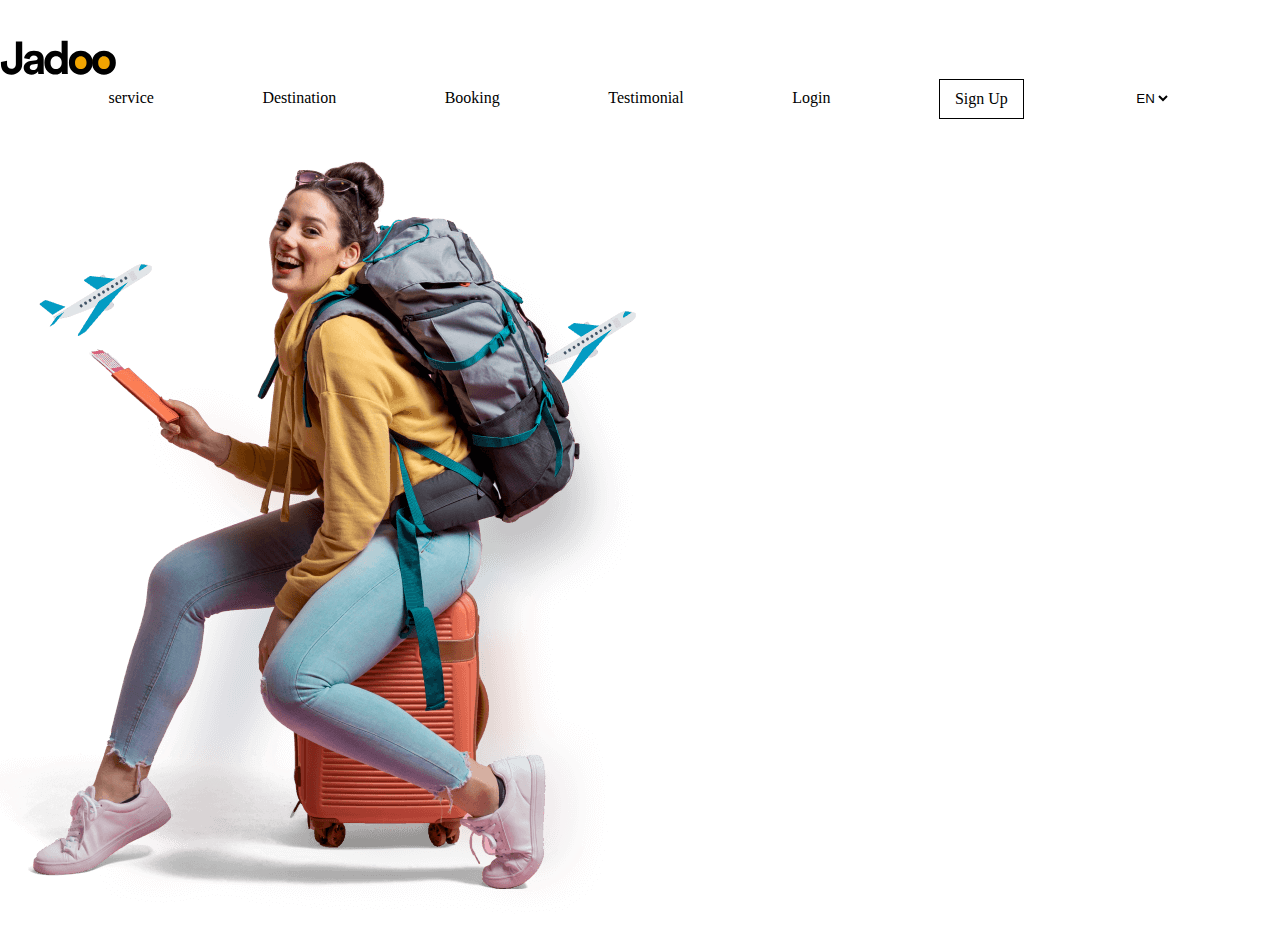
<file: jadoo/index.html>
<!DOCTYPE html>
<html lang="en">

<head>
    <meta charset="UTF-8">
    <meta http-equiv="X-UA-Compatible" content="IE=edge">
    <meta name="viewport" content="width=device-width, initial-scale=1.0">
    <title>Document</title>
    <link href="https://cdn.jsdelivr.net/npm/bootstrap@5.0.2/dist/css/bootstrap.min.css" rel="stylesheet"
        integrity="sha384-EVSTQN3/azprG1Anm3QDgpJLIm9Nao0Yz1ztcQTwFspd3yD65VohhpuuCOmLASjC" crossorigin="anonymous">
        <link rel="stylesheet" href="css/style.css">

</head>

<body>
    <div class="container-fluid">
        <!-------------------header--------------------->
        <div class="container well" id="header-wrap">
            <div class="row" id="header">
                <div class="col-lg-3" >
                    <img src="img/logo.svg">
                </div>
                <div class="col-lg-9    " id="nav-bar">
                    <ul id="menu-list">
                        <li>service</li>
                        <li>Destination</li>
                        <li>Booking</li>
                        <li>Testimonial</li>
                        <li>Login</li>
                        <li>Sign Up</li>
                        <li>
                            <select>
                                <option value="">EN</option>
                                <option value="">BN</option>
                            </select>
                        </li>
                    </ul>
                </div>
            </div>
        </div>
        <!---------------------Banner----------------------->
        <div class="container well  ">
            <div class="row">
                <div class="col-lg-5">

                </div>
                <div class="col-lg-7">
                    <div class="img-fluid">
                        <img src="img/hero-img.png">
                    </div>
                </div>

            </div>

        </div>
        
    </div>

    

</body>

</html>
</file>
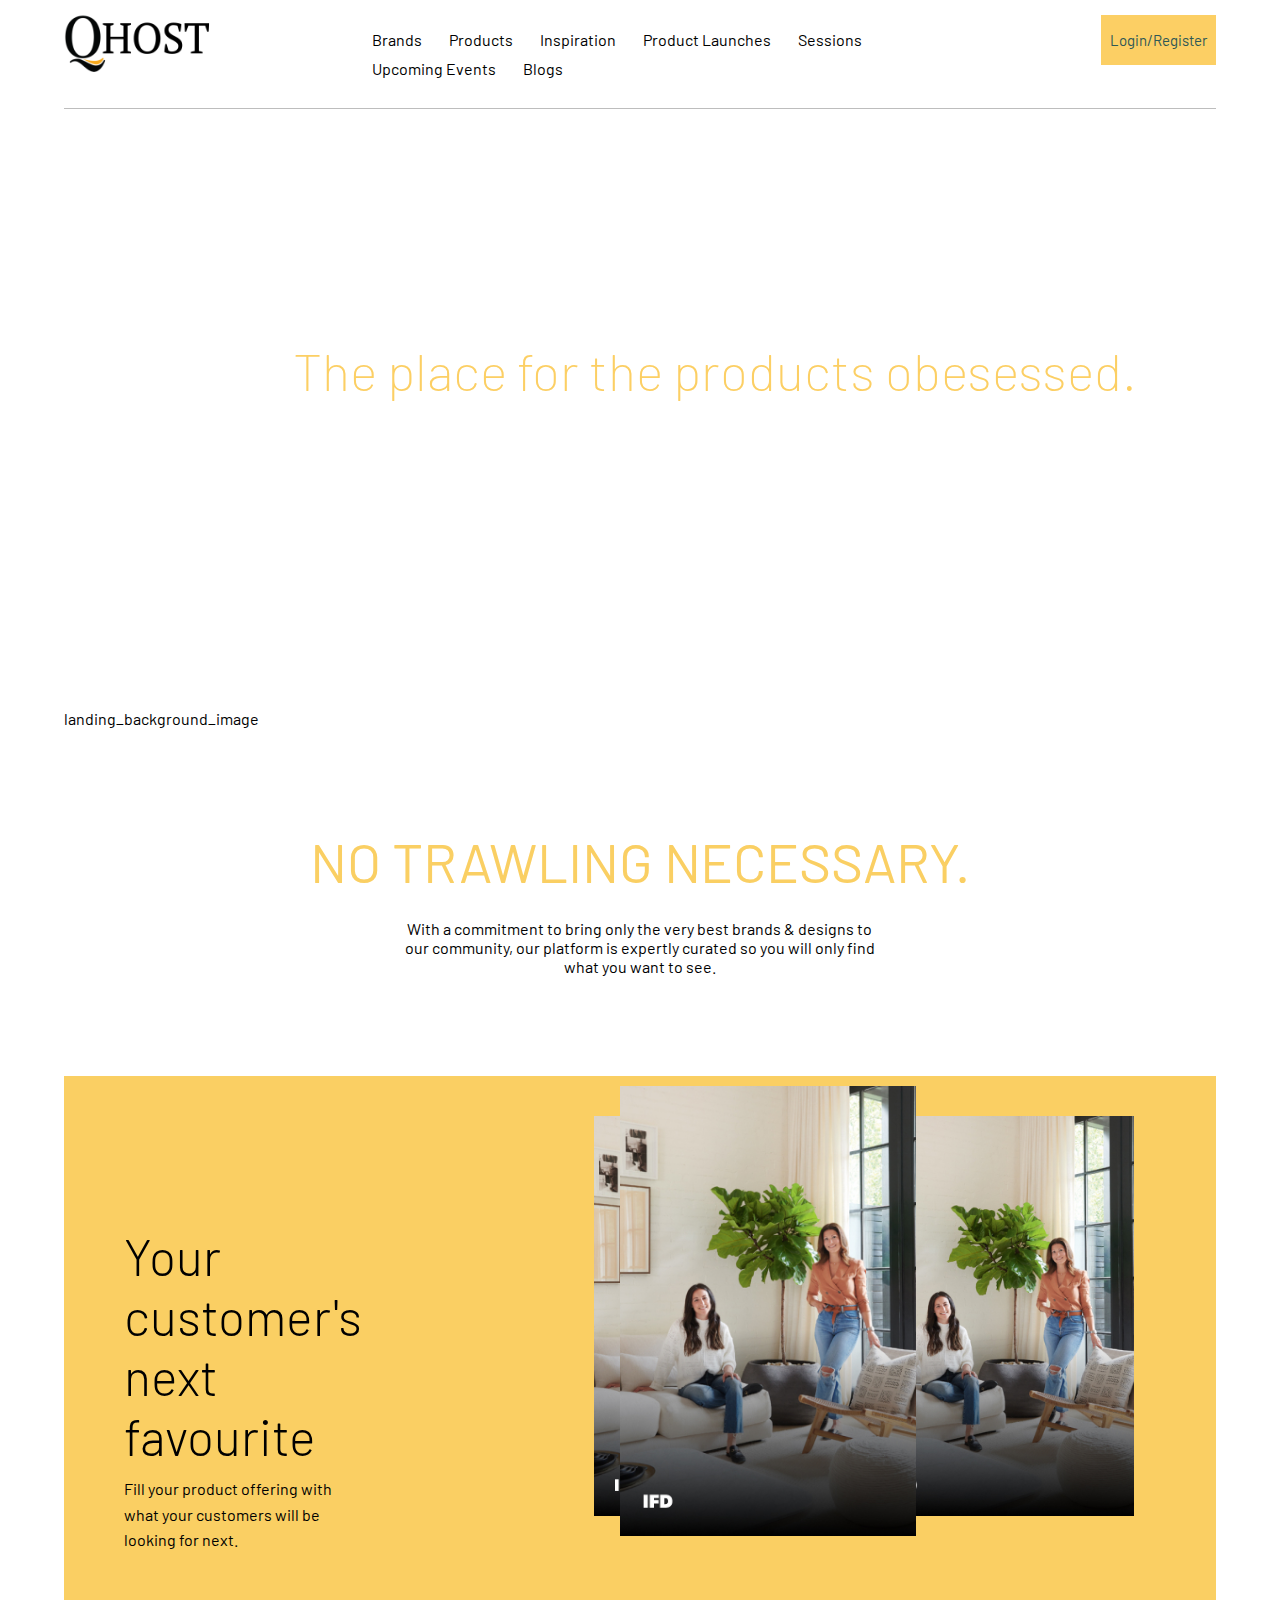
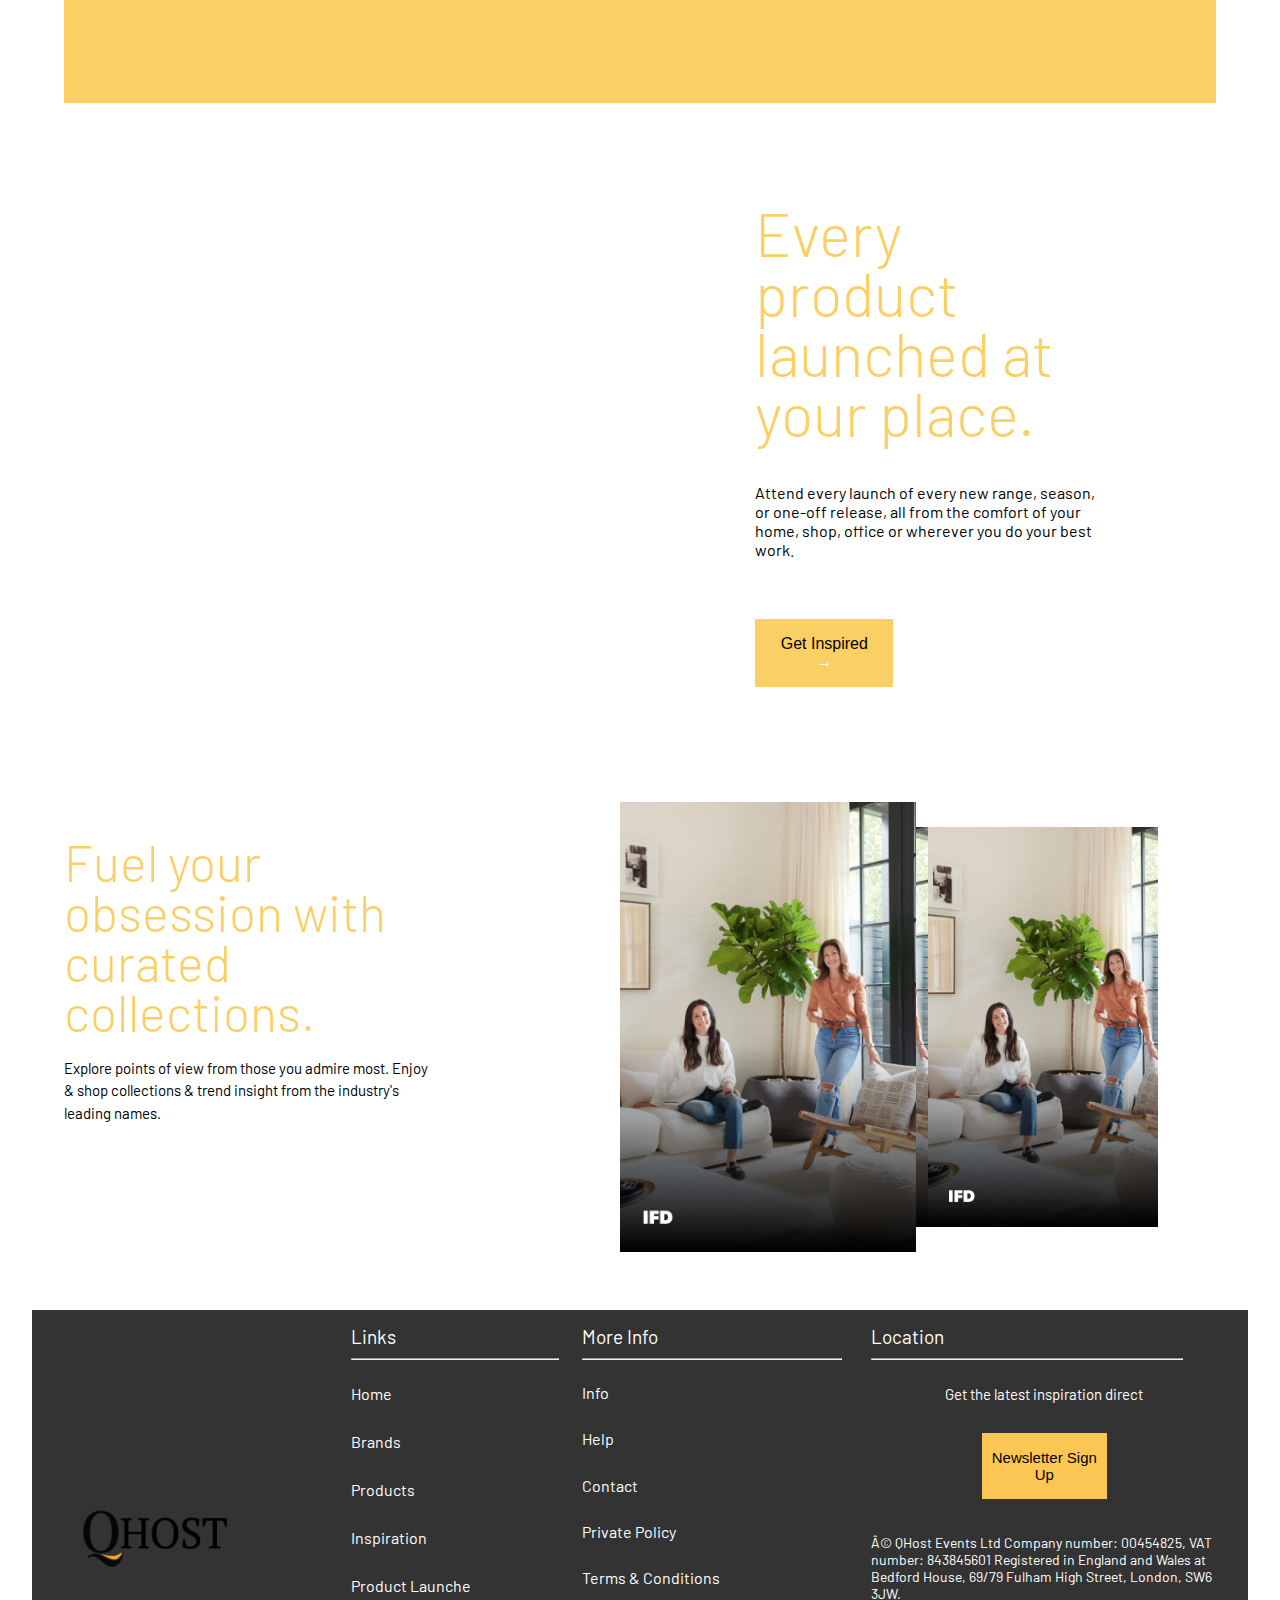
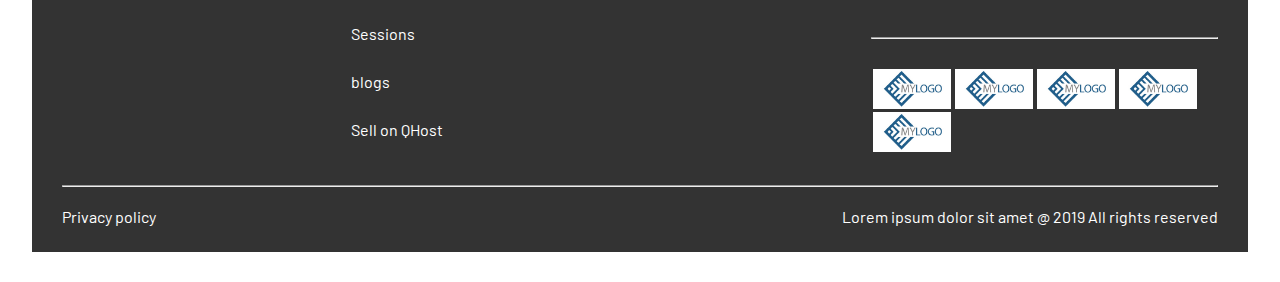
<file: spritle/index.html>
<!DOCTYPE html>
<html lang="en">

<head>
    <meta charset="UTF-8">
    <meta http-equiv="X-UA-Compatible" content="IE=edge">
    <meta name="viewport" content="width=device-width, initial-scale=1.0">
    <title>Qhost</title>
    <link rel="stylesheet" href="css/style.css">

    <link rel="preconnect" href="https://fonts.googleapis.com">
    <link rel="preconnect" href="https://fonts.gstatic.com" crossorigin>
    <link href="https://fonts.googleapis.com/css2?family=Barlow:wght@600&display=swap" rel="stylesheet">
    <link rel="preconnect" href="https://fonts.googleapis.com">
    <link rel="preconnect" href="https://fonts.gstatic.com" crossorigin>
    <link href="https://fonts.googleapis.com/css2?family=Barlow:wght@300;600&display=swap" rel="stylesheet">

</head>

<body>
    <div class="total-container">
        <!-----------------------------header----------------------------->
        <div class="header-container">
            <div class="header-parent">
                <div class="header-logo">
                    <div class="header-logo-parent">
                        <img src="img/qhostlogo.png" width="170px" height="90px">
                    </div>
                </div>
                <div class="header-nav-parent">
                    <div class="header-nav-list">
                        <ul class="header-ul">
                            <li class="header-brands head-nav"><a href="brands.html">Brands</a></li>
                            <li class="header-products head-nav"><a href="https://trade-portal.co.uk/login">Products</a>
                            </li>
                            <li class="header-inspiration head-nav"><a
                                    href="https://trade-portal.co.uk/inspirations">Inspiration</a></li>
                            <li class="header-launches head-nav"><a href="https://trade-portal.co.uk/login">Product
                                    Launches</a></li>
                            <li class="header-sessions head-nav"><a
                                    href="https://trade-portal.co.uk/listing/sessions">Sessions</a></li>
                            <li class="header-events head-nav"><a href="https://trade-portal.co.uk/events">Upcoming
                                    Events</a></li>
                            <li class="header-blogs head-nav"><a href="https://trade-portal.co.uk/blogs">Blogs</a></li>
                        </ul>
                    </div>
                </div>
                <div class="header-login-btn">
                    <div class="header-login-button">
                        <a class="login-btn">Login/Register</a>

                    </div>
                </div>
            </div>
            <div class="header-line"></div>
        </div>

        <!------------------------------Banner--------------------------->
        <div class="banner-container">
            <div class="banner-img">
                <div class="banner-text">
                    <div class="banner-text-parent">
                        <h1 class="banner-products">The place for the products obesessed.</h1>
                        <p class="banner-Qhost">QHost is the digital platform for professional buyers seeking curated
                            inspiration, information and wholesale producs from leading brands, designers and experts.
                        </p>
                        <p class="banner-UK">Presented by the same team as the UK's leading retail events, QHost keeps
                            the thrill of trade show discovery, learning and connection alive 365.</p>
                    </div>
                </div>
            </div>
        </div>
        <div>
            <a href="https://www.retail-reveal.com/listing/brands">landing_background_image</a>
        </div>

        <!-----------------------------necessary--------------->
        <div class="container-three">
            <div class="container-three-parent">
                <h1 class="cont-three-child-one">NO TRAWLING NECESSARY.</h1>
                <p class="cont-three-child-two">With a commitment to bring only the very best brands & designs to our
                    community,
                    our platform is expertly curated so you will only find what you want to see.</p>
            </div>
        </div>
        <!--------------------------container-four-->
        <div class="container-four">
            <div class="container-four-parent">
                <div class="container-four-child">
                    <h1>Your customer's next favourite</h1>
                    <p>Fill your product offering with what your customers will be looking for next.</p>
                </div>
            </div>
            <div class="container-four-parent-two">
                <div class="container-four-child-images">
                    <div class="container-four-child-images-one">
                        <img src="img/Mask_Group_(3).jpg">
                    </div>
                    <div class="container-four-child-images-three">
                        <img src="img/Mask_Group_(3).jpg">
                    </div>
                </div>
                <div class="container-four-child-images-index">
                    <img src="img/Mask_Group_(3).jpg">
                </div>
            </div>
        </div>
        <!--------------------------container-five-->
        <div class="container-five">
            <div class="container-five-parent-one">

            </div>
            <div class="container-five-parent">
                <h1>Every product launched at your place. </h1>
                <p>Attend every launch of every new range, season, or one-off release, all from the comfort of your
                    home, shop, office or wherever you do your best work.</p>
                <button><a href="https://trade-portal.co.uk/inspirations">Get Inspired <span>&#8594;</span>
                    </a></button>
            </div>
        </div>
        <!---------------------------container-six--->
        <div class="container-six">
            <div class="container-six-parent">
                <div class="container-six-child-one">
                    <h1>Fuel your obsession with curated collections.</h1>
                    <p>Explore points of view from those you admire most. Enjoy & shop collections & trend insight from
                        the industry's leading names.</p>
                </div>
            </div>
            <div class="container-six-parent-one">
                <div class="container-six-child-images">
                    <div class="container-six-child-images-one">
                        <img src="img/Mask_Group_(3).jpg">
                    </div>
                    <div class="container-six-child-images-three">
                        <img src="img/Mask_Group_(3).jpg">
                    </div>
                </div>
                <div class="container-six-child-images-z-index">
                    <img src="img/Mask_Group_(3).jpg">
                </div>
            </div>

        </div>
        <!--container-seven--->
        <div>

        </div>

    </div>
    <!--footer--->
    <div class="footer">
        <div class="footer-section-one">
            <div class="footer-container">
                <div class="footer-parent-one">
                    <img src="img/qhostlogo.png" width="170px" height="90px">
                </div>
                <div class="footer-parent-two">
                    <p>Links</p>
                    <div class="footer-link-line">
                        <hr>
                    </div>
                    <ul>
                        <li><a href="">Home</a></li>
                        <li><a href="">Brands</a></li>
                        <li><a href="">Products</a></li>
                        <li><a href="">Inspiration</a></li>
                        <li><a href="">Product Launche</a></li>
                        <li><a href="">Sessions</a></li>
                        <li><a href="">blogs</a></li>
                        <li><a href="">Sell on QHost</a></li>
                    </ul>
                </div>
                <div class="footer-parent-three">
                    <p>More Info</p>
                    <div class="footer-more-line">
                        <hr>
                    </div>
                    <ul>

                        <li><a href="">Info</a></li>
                        <li><a href="">Help</a></li>
                        <li><a href="">Contact</a></li>
                        <li><a href="">Private Policy</a></li>
                        <li><a href="">Terms & Conditions</a></li>
                    </ul>
                </div>

                <div class="footer-parent-four">

                    <p class="footer-location">Location</p>
                    <div class="footer-loca-line">
                        <hr>
                    </div>
                    <p class="footer-latest-line">Get the latest inspiration direct</p>
                    <div class="footer-newsletter">
                        <button class="footer-newsletter-signup-btn"><a
                                href="https://info.clarion-retail.com/l/338191/2021-05-20/h8c34"></a>Newsletter Sign
                            Up</button>
                    </div>
                    <div class="footer-london">
                        <p>Â© QHost Events Ltd Company number: 00454825, VAT number: 843845601 Registered in England and
                            Wales at Bedford House, 69/79 Fulham High Street, London, SW6 3JW. </p>

                    </div>
                    <div class="footer-cont-four-hr-line">
                        <hr>
                    </div>

                    <div class="footer-loca-logo">
                        <div class="footer-loca-logo-one mylog-img">
                            <img src="img/dummy-logo3.jpg" width="78px" height="40px">
                        </div>
                        <div class="footer-loca-logo-two mylog-img">
                            <img src="img/dummy-logo3.jpg" width="78px" height="40px">
                        </div>
                        <div class="footer-loca-logo-three mylog-img">
                            <img src="img/dummy-logo3.jpg" width="78px" height="40px">
                        </div>
                        <div class="footer-loca-logo-four mylog-img">
                            <img src="img/dummy-logo3.jpg" width="78px" height="40px">
                        </div>
                        <div class="footer-loca-logo-five mylog-img">
                            <img src="img/dummy-logo3.jpg" width="78px" height="40px">
                        </div>
                    </div>
                </div>
            </div>
        </div>

        <div class="footer-section-two">
            <div class="footer-section-two-container">
                <div class="footer-section-two-line">
                    <hr>
                </div>
                <div class="footer-section-two-lastline">
                    <div class="footer-section-two-policy">
                        <p>Privacy policy</p>
                    </div>
                    <div class="footer-section-two-lorem">
                        <p>Lorem ipsum dolor sit amet @ 2019 All rights reserved</p>
                    </div>
                </div>
            </div>


        </div>
    </div>
</body>

</html>
</file>
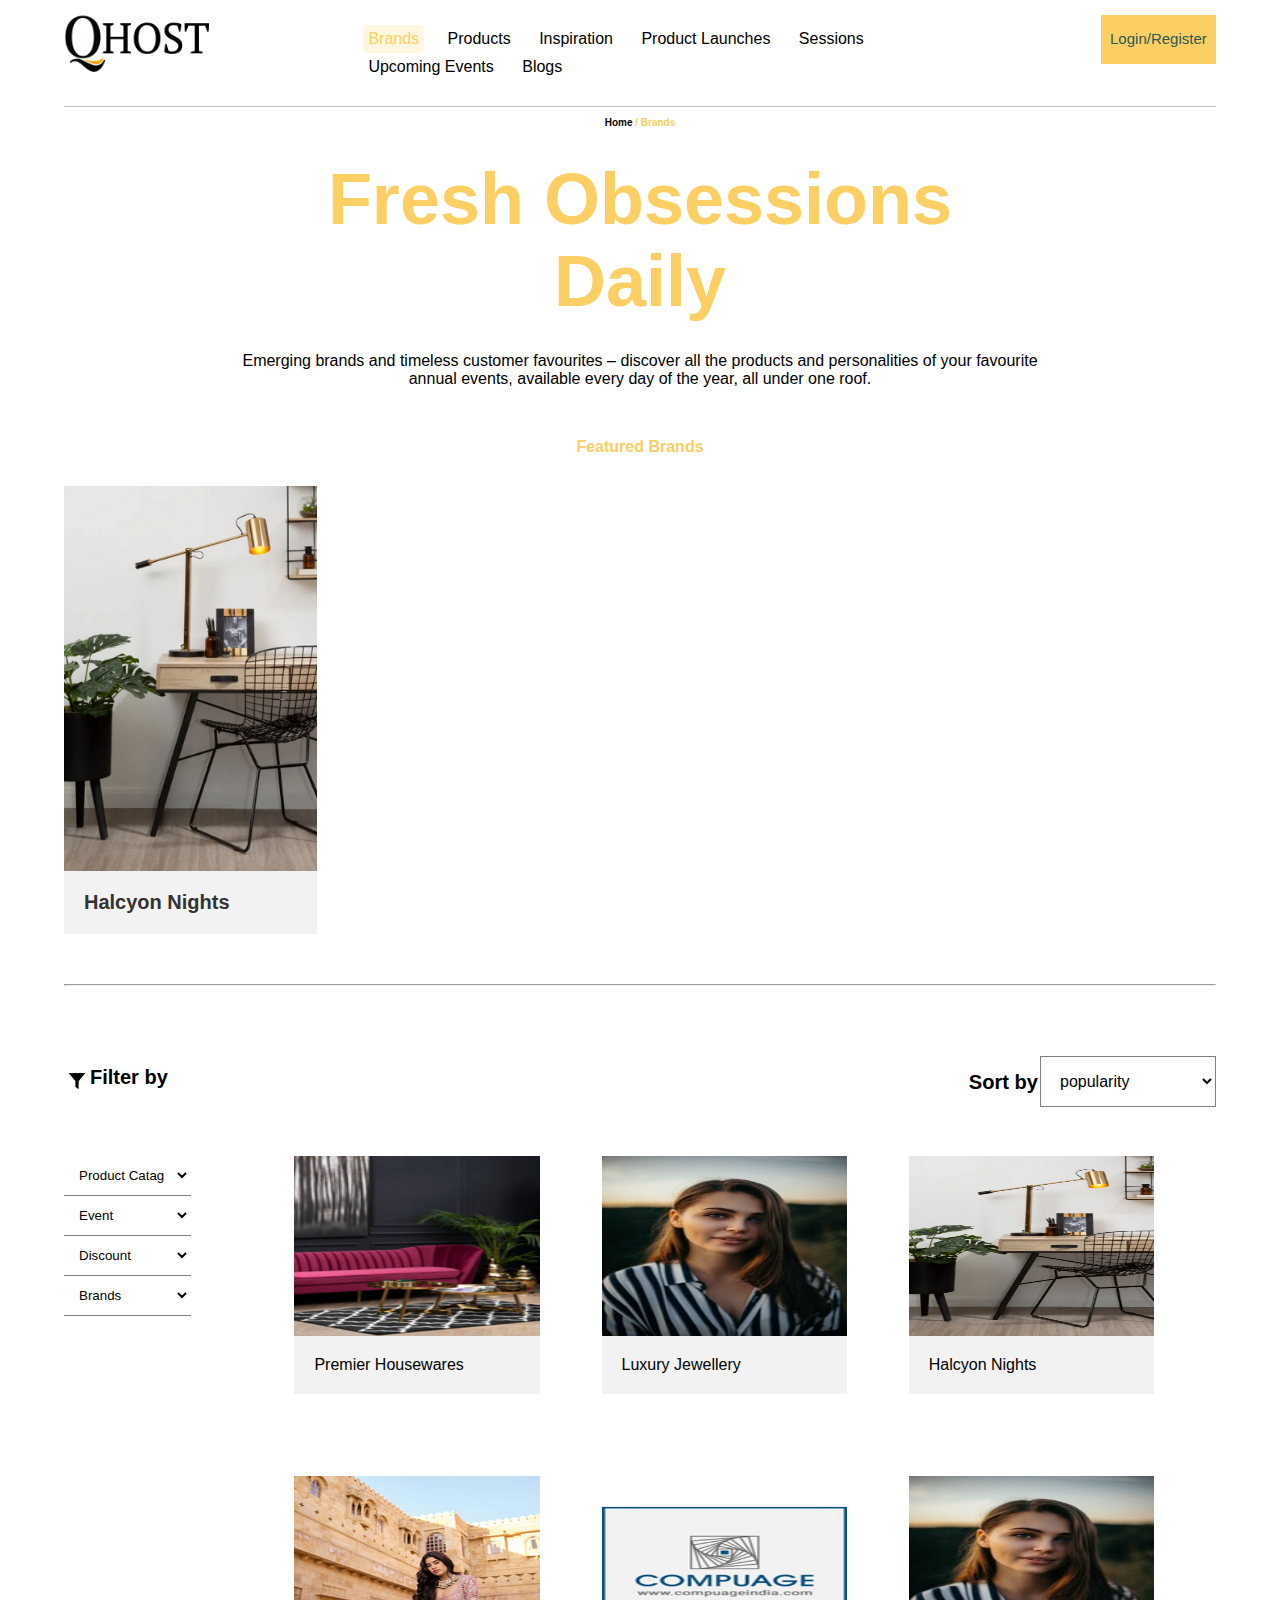
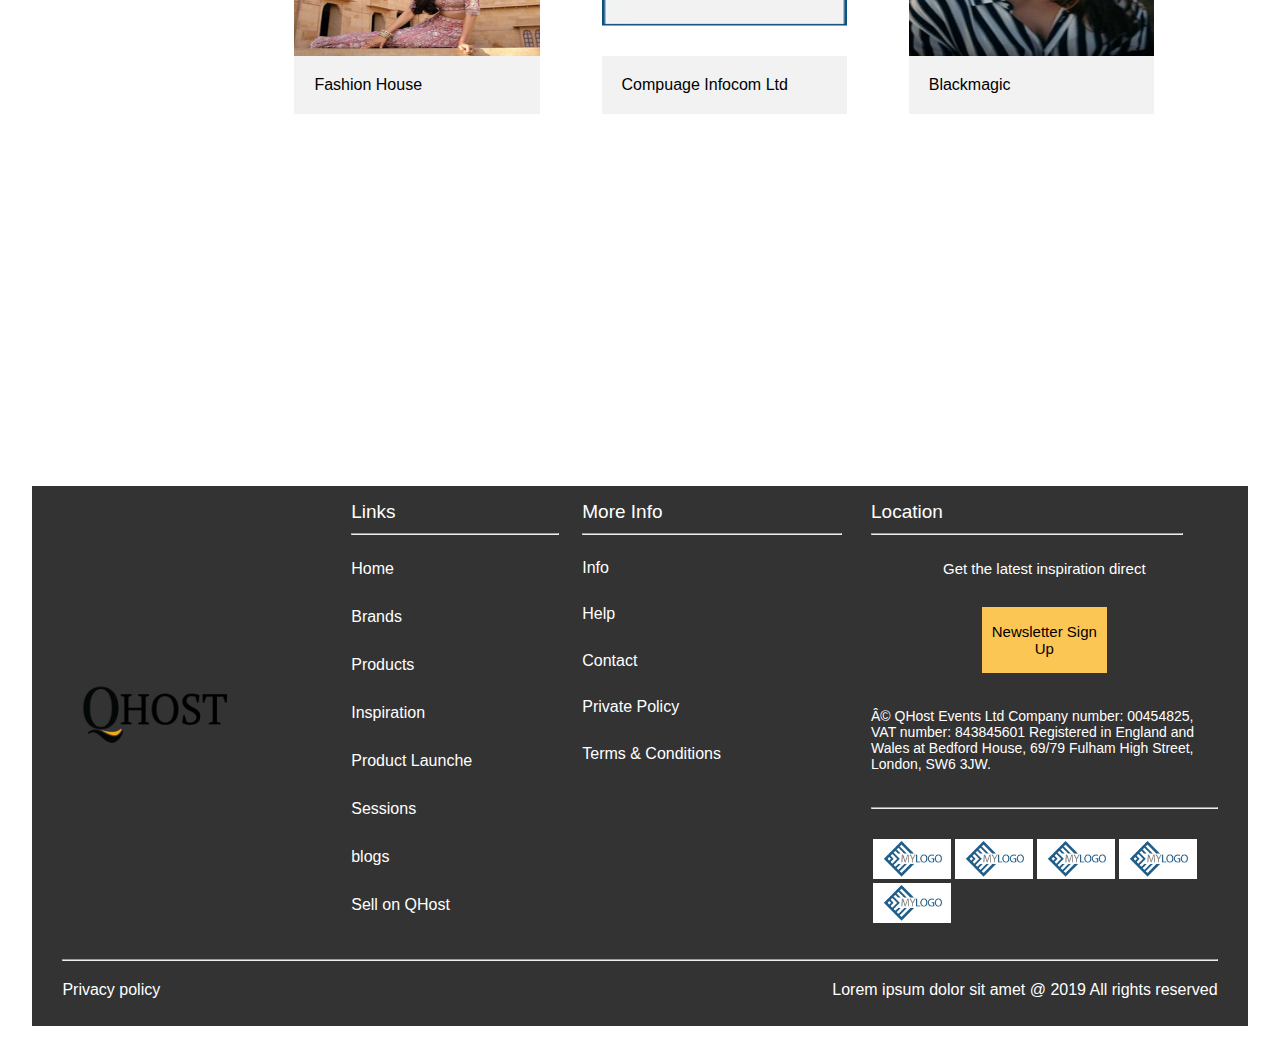
<file: spritle/brands.html>
<!DOCTYPE html>
<html lang="en">

<head>
    <meta charset="UTF-8">
    <meta http-equiv="X-UA-Compatible" content="IE=edge">
    <meta name="viewport" content="width=device-width, initial-scale=1.0">
    <title>QHost</title>
    <link rel="stylesheet" href="css/brandsstyle.css">
</head>

<body>
    <div class="total-container">

        <div class="header-container">
            <div class="header-parent">
                <div class="header-logo">
                    <div class="header-logo-parent">
                        <img src="img/qhostlogo.png" width="170px" height="90px">
                    </div>
                </div>
                <div class="header-nav-parent">
                    <div class="header-nav-list">
                        <ul class="header-ul">
                            <li class="header-brands"><a href="">Brands</a></li>
                            <li class="header-products head-nav"><a href="https://trade-portal.co.uk/login">Products</a>
                            </li>
                            <li class="header-inspiration head-nav"><a
                                    href="https://trade-portal.co.uk/inspirations">Inspiration</a></li>
                            <li class="header-launches head-nav"><a href="https://trade-portal.co.uk/login">Product
                                    Launches</a></li>
                            <li class="header-sessions head-nav"><a
                                    href="https://trade-portal.co.uk/listing/sessions">Sessions</a></li>
                            <li class="header-events head-nav"><a href="https://trade-portal.co.uk/events">Upcoming
                                    Events</a></li>
                            <li class="header-blogs head-nav"><a href="https://trade-portal.co.uk/blogs">Blogs</a></li>
                        </ul>
                    </div>
                </div>
                <div class="header-login-btn">
                    <div class="header-login-button">
                        <a class="login-btn">Login/Register</a>

                    </div>
                </div>
            </div>
            <div class="header-line"></div>
        </div>
        <!------------------------------Fresh obsessions----------------->

        <div class="container-one">
            <div class="container-one-parent">
                <p class="container-one-child-one">Home <span> / Brands</span></p>
                <h1 class="container-one-child-two">Fresh Obsessions Daily</h1>
                <p class="container-one-child-three">Emerging brands and timeless customer favourites – discover all the
                    products and personalities of your favourite annual events,
                    available every day of the year, all under one roof. </p>
            </div>
        </div>
        <!------------------------------Features----------------->
        <div class="container-two">
            <div class="container-two-parent-one">
                <p>Featured Brands</p>
            </div>
            <div class="container-two-parent-two">
                <div class="container-two-parent-two-child-one">
                    <img src="img/brandsone.png">
                    <p>Halcyon Nights</p>
                </div>
            </div>
            <div class="container-two-parent-three">
                <hr>
            </div>
        </div>
        <!------------------------------Filters----------------->
        <div class="container-three">
            <div class="container-three-parent-one">
                <div class="filters">
                    <div class="filters-img">
                        <img src="img/funnel.png" width="16px">
                    </div>
                    <div class="filters-filters">
                        <p>Filter by</p>
                    </div>
                </div>
                <div class="sort-by">
                    <div class="sort-by-arrange">
                        <div class="sortby-sortby">
                            <h6>Sort by</h6>
                        </div>
                        <div class="sort-by-dropdown">
                            <select>
                                <option value="">popularity</option>
                                <option value="">Latest</option>
                                <option value="">Alphabetical(A-Z)</option>
                                <option value="">Alphabetical(Z-A)</option>
                            </select>
                        </div>
                    </div>
                </div>
            </div>
            <div class="container-three-parent-two">
                <div class="filters-catagories">
                    <div class="filters-catagories-one">
                        <select>
                            <option value="">Product Catagories</option>
                            <option value="">Electronic(2)</option>
                            <option value="">Fashion(2)</option>
                            <option value="">Interior(2)</option>
                        </select>
                    </div>
                    <div class="filters-catagories-two">
                        <select>
                            <option value="">Event</option>
                            <option value="">NeoCon</option>
                            <option value="">Light Fair</option>
                        </select>
                    </div>
                    <div class="filters-catagories-three">
                        <select>
                            <option value="">Discount</option>
                            <option value="">5%</option>
                            <option value="">10%</option>
                            <option value="">20%</option>
                            <option value="">Coupon(s)</option>
                        </select>
                    </div>
                    <div class="filters-catagories-four">
                        <select>
                            <option value="">Brands</option>
                            <option value="">Premier Housewares</option>
                            <option value="">Luxury Jewellery</option>
                            <option value="">Blackmagic</option>
                            <option value="">Halcyon Nights</option>
                        </select>
                    </div>
                </div>
                <div class="filters-images">
                    <div class="filters-images-parent-one">
                        <div class="filters-images-parent-one-child-one">
                            <div class="filters-housewares filters-sortby-images">
                                <img src="img/1.jpg">
                                <p> Premier Housewares </p>
                            </div>
                        </div>
                        <div class="filters-images-parent-one-child-two">
                            <div class="filters-jewellery filters-sortby-images">
                                <img src="img/resize-1653982412450976564photo154400531394ddf0286df2.jpg">
                                <p> Luxury Jewellery </p>
                            </div>
                        </div>
                        <div class="filters-images-parent-one-child-three">
                            <div class="filters-sortby-images">
                                <img src="img/brandsone.png">
                                <p>Halcyon Nights </p>
                            </div>
                        </div>
                    </div>
                    <div class="filters-images-parent-two">
                        <div class="filters-images-parent-two-child-one">
                            <div class="filters-sortby-images filters-fashion">
                                <img src="img/3.jpg">
                                <p>Fashion House </p>
                            </div>
                        </div>
                        <div class="filters-images-parent-two-child-two">
                            <div class="filters-sortby-images filters-compuage">
                                <img src="img/Tile.jpg">
                                <p>Compuage Infocom Ltd </p>
                            </div>
                        </div>
                        <div class="filters-images-parent-two-child-three">
                            <div class="filters-sortby-images filters-blackmagic">
                                <img src="img/resize-1653982412450976564photo154400531394ddf0286df2.jpg">
                                <p> Blackmagic </p>
                            </div>
                        </div>
                    </div>
                </div>
            </div>
        </div>
    </div>
    <!-------------------footer-------------------------->
    <div class="footer">
        <div class="footer-section-one">
            <div class="footer-container">
                <div class="footer-parent-one">
                    <img src="img/qhostlogo.png" width="170px" height="90px">
                </div>
                <div class="footer-parent-two">
                    <p>Links</p>
                    <div class="footer-link-line">
                        <hr>
                    </div>
                    <ul>
                        <li><a href="">Home</a></li>
                        <li><a href="">Brands</a></li>
                        <li><a href="">Products</a></li>
                        <li><a href="">Inspiration</a></li>
                        <li><a href="">Product Launche</a></li>
                        <li><a href="">Sessions</a></li>
                        <li><a href="">blogs</a></li>
                        <li><a href="">Sell on QHost</a></li>
                    </ul>
                </div>
                <div class="footer-parent-three">
                    <p>More Info</p>
                    <div class="footer-more-line">
                        <hr>
                    </div>
                    <ul>

                        <li><a href="">Info</a></li>
                        <li><a href="">Help</a></li>
                        <li><a href="">Contact</a></li>
                        <li><a href="">Private Policy</a></li>
                        <li><a href="">Terms & Conditions</a></li>
                    </ul>
                </div>

                <div class="footer-parent-four">

                    <p class="footer-location">Location</p>
                    <div class="footer-loca-line">
                        <hr>
                    </div>
                    <p class="footer-latest-line">Get the latest inspiration direct</p>
                    <div class="footer-newsletter">
                        <button class="footer-newsletter-signup-btn"><a
                                href="https://info.clarion-retail.com/l/338191/2021-05-20/h8c34"></a>Newsletter Sign
                            Up</button>
                    </div>
                    <div class="footer-london">
                        <p>Â© QHost Events Ltd Company number: 00454825, VAT number: 843845601 Registered in England and
                            Wales at Bedford House, 69/79 Fulham High Street, London, SW6 3JW. </p>

                    </div>
                    <div class="footer-cont-four-hr-line">
                        <hr>
                    </div>

                    <div class="footer-loca-logo">
                        <div class="footer-loca-logo-one mylog-img">
                            <img src="img/dummy-logo3.jpg" width="78px" height="40px">
                        </div>
                        <div class="footer-loca-logo-two mylog-img">
                            <img src="img/dummy-logo3.jpg" width="78px" height="40px">
                        </div>
                        <div class="footer-loca-logo-three mylog-img">
                            <img src="img/dummy-logo3.jpg" width="78px" height="40px">
                        </div>
                        <div class="footer-loca-logo-four mylog-img">
                            <img src="img/dummy-logo3.jpg" width="78px" height="40px">
                        </div>
                        <div class="footer-loca-logo-five mylog-img">
                            <img src="img/dummy-logo3.jpg" width="78px" height="40px">
                        </div>
                    </div>
                </div>
            </div>
        </div>

        <div class="footer-section-two">
            <div class="footer-section-two-container">
                <div class="footer-section-two-line">
                    <hr>
                </div>
                <div class="footer-section-two-lastline">
                    <div class="footer-section-two-policy">
                        <p>Privacy policy</p>
                    </div>
                    <div class="footer-section-two-lorem">
                        <p>Lorem ipsum dolor sit amet @ 2019 All rights reserved</p>
                    </div>
                </div>
            </div>
           
            
        </div>
    </div>
</body>

</html>
</file>
<file: jadoo/css/style.css>
*{
    margin: 0;
    padding: 0;
    box-sizing: border-box;
}
body{

}
a{
    text-decoration: none;
}
li{
    list-style: none;
}
#header-wrap{
    padding: 40px 0;
    z-index: 10;
    overflow: hidden;
}
#header-logo{
    float: left;
}
#nav-bar {
    overflow: hidden;
}
#menu-list{
    display: flex;
    justify-content: space-evenly;
}
#menu-list li:nth-child(1){
    margin-top: 10px;
}
#menu-list li:nth-child(2){
    margin-top: 10px;
}
#menu-list li:nth-child(3){
    margin-top: 10px;
}
#menu-list li:nth-child(4){
    margin-top: 10px;
}
#menu-list li:nth-child(5){
    margin-top: 10px;
}
#menu-list > li:nth-child(6){
    padding: 10px 15px;
    border: 1px solid black;
}
#menu-list li:nth-child(7){
    margin-top: 10px;
}
#menu-list > li:nth-child(7) select{
        background: white;
        border: none;
}
</file>
<file: spritle/css/style.css>
* {
    margin: 0;
    padding: 0;
    box-sizing: border-box;
}

body {
    font-family: 'Barlow', sans-serif;
    font-family: 'Barlow', sans-serif;

}

a {
    text-decoration: none;
    color: inherit;
}

.total-container {
    width: 90%;
    margin: 0 auto;
}

/*--------header--------------*/
.header-container {
    width: 100%;
    position: sticky;
    overflow: hidden;
    top: 0;
    background-color: white;
    z-index: 100;
}

.header-parent {
    display: flex;
}

.header-logo {
    width: 20%;
    float: left;
}

.header-logo-parent {
    width: 50%;
    margin-right: 20px;
}

.header-nav-parent {
    width: 70%;
    margin: 10px auto;


}

.header-nav-list {
    width: 80%;
    margin: 15px auto;


}

.header-nav-list ul li {
    display: inline-block;
    margin: 0 7px;
    padding: 5px;
    border-radius: 5px;

}

.head-nav:hover {
    color: #facf63;
    background-color: #FFF6E0;
}

.header-login-btn {
    width: 15%;
    float: right;
}

.header-login-button {
    margin-top: 15px;
    padding: 15px 0 16px 0;
    background-color: #fccf64;
    width: 70%;
    float: right;
    text-align: center;
}

.header-login-button:hover {
    background: #c49a6c;
    box-shadow: 0 3px 4px rgba(0, 0, 0, 0.15);
    box-sizing: border-box;
    color: black !important;
}

.login-btn {
    font-family: 'Barlow', sans-serif;
    font-size: 15px;
    color: #2E5856;
}

.header-line {
    margin-bottom: 10px;
    border-bottom: 1px solid #BDBDBD;
}

/*------banner--------*/

.banner-container {
    width: 100%;
}


.banner-img {
    background-image: url(https://trade-portal.co.uk/assets/icons/bannerL-0323927c63a8f5a42142e4bca3588d39.webp);
    background-size: cover;
    background-repeat: no-repeat;
    height: 100%;
    width: 100%;
}

.banner-text {
    position: relative;
    height: 590px;
}

.banner-text-parent {
    color: #fccf64;
    position: absolute;
    top: 220px;
    left: 150px;
}

.banner-products {
    text-align: center;
    font-size: 52px;
    font-weight: 200;
    margin-bottom: 20px;

}

.banner-Qhost {
    font-size: 15px;
    margin-bottom: 25px;
    color: white;
}

.banner-UK {
    font-size: 13px;
    margin-top: 20px;
    text-align: center;
    color: white;
}

/*--container-three--*/
.container-three {
    margin: 50px 0;
}

.container-three-parent {
    padding: 50px 0;
    text-align: center;
}

.cont-three-child-one {
    font-size: 55px;
    color: #facf63;
    font-weight: 400;
    margin-bottom: 25px;
}

.cont-three-child-two {
    width: 42%;
    margin: 0 auto;
    color: black;
}

/*--container-four*/
.container-four {
    width: 100%;
    background-color: #facf63;
    overflow: hidden;
    margin-bottom: 20px;
}

.container-four-parent {
    width: 40%;
    float: left;
}

.container-four-child {
    margin: 150px 0;
    margin-left: 60px;
}


.container-four-child>h1 {
    font-size: 50px;
    font-weight: 300;
    width: 70%;
    margin-bottom: 10px;
}

.container-four-child p {
    width: 60%;
    line-height: 1.6;
}

.container-four-parent-two {
    width: 60%;
    float: left;
    position: relative;
}

.container-four-child-images {
    width: 80%;
    margin: 0 auto;
    overflow: hidden;
}

.container-four-child-images-one {
    width: 50%;
    float: left;
}

.container-four-child-images-one img {
    margin-top: 40px;
    height: 400px;
}

.container-four-child-images-three {
    width: 50%;
    float: left;
}

.container-four-child-images-three img {
    margin-top: 40px;
    height: 400px;
}

.container-four-child-images-index {
    position: absolute;
    top: 10px;
    right: 300px;
}

.container-four-child-images-index img {
    height: 450px;

}

/*--container-five*/
.container-five {
    width: 100%;
    overflow: hidden;
    padding: 50px 0;
}

.container-five-parent-one {
    width: 60%;
    float: left;
}

.container-five-parent {
    width: 40%;
    float: right;
}

.container-five-parent>h1 {
    font-size: 60px;
    font-weight: 300;
    width: 75%;
    line-height: 1;
    margin-bottom: 10px;
    color: #facf63;
    margin-top: 30px;
}

.container-five-parent p {
    width: 75%;
    margin: 40px 0;
}

.container-five-parent button {
    margin-top: 20px;
    background-color: #facf63;
    padding: 15px;
    border: 1px solid #facf63;
    color: black;
    font-size: 16px;
    width: 30%;

}

.container-five-parent span {
    color: white;
}

/*--container-six*/

.container-six {
    width: 100%;
    padding: 50px 0;
    overflow: hidden;
    position: relative;
}

.container-six-parent {
    width: 50%;
    float: left;
    margin-top: 50px;
    padding-bottom: 50px;
}

.container-six-child-one {
    width: 80%;
}

.container-six-child-one h1 {
    font-size: 50px;
    font-weight: 300;
    color: #facf63;
    line-height: 1;
    width: 85%;
    margin-bottom: 20px;
}

.container-six-child-one p {
    width: 80%;
    font-size: 15px;
    line-height: 1.5;
}

.container-six-parent-one {
    width: 50%;
    float: left;
}

.container-six-child-images {
    width: 80%;
    margin: 0 auto;
    overflow: hidden;
}

.container-six-child-images-one {
    width: 50%;
    float: left;
}
.container-six-child-images-one img {
    margin-top: 40px;
    height: 400px;
}

.container-six-child-images-three {
    width: 50%;
    float: left;
}

.container-six-child-images-three img {
    margin-top: 40px;
    height: 400px;
}
.container-six-child-images-z-index {
    position: absolute;
    top: 65px;
    right: 300px;
}

.container-six-child-images-z-index img {
    height: 450px;
}
/*---footer---*/
.footer {
    width: 95%;
    margin: 30px auto;
    background-color: black;
    color: white;
    overflow: hidden;
    padding: 15px 0;
    background-color: #333333;
}

.footer-container {
    width: 95%;
    margin: 0 auto;
}

.footer-parent-one {
    width: 25%;
    float: left;
    margin: 70px auto;
    padding-top: 100px;
}

.footer-parent-one img {
    margin-left: 20px;
}

.footer-parent-two {
    width: 20%;
    float: left;
}

.footer-parent-two p {
    font-size: 19px;
}

.footer-link-line>hr {
    width: 90%;
    color: red;
    margin: 10px 0;
}

.footer-parent-two ul li {

    line-height: 3;
    color: white;
    list-style: none;
}

.footer-parent-three {
    width: 25%;
    float: left;
}

.footer-parent-three p {
    font-size: 19px;
}

.footer-more-line>hr {
    width: 90%;
    color: red;
    margin: 10px 0;
}

.footer-parent-three ul li {
    list-style: none;
    color: white;
    line-height: 2.9;
}

.footer-parent-four {
    width: 30%;
    float: left;
}

.footer-location {
    font-size: 19px;
}

.footer-loca-line>hr {
    width: 90%;
    color: red;
    margin: 10px 0;
}

.footer-loca-logo {
    width: 100%;
}

.footer-latest-line {
    font-size: 15px;
    text-align: center;
    margin-top: 25px;
}

.footer-newsletter {
    width: 60%;
    margin: 30px auto;
    text-align: center;
}

.footer-newsletter-signup-btn {
    background-color: #fcc654;
    border: 1px solid #fcc654;
    color: black;
    width: 60%;
    font-size: 15px;
    padding: 15px 0;
}

.footer-london {
    margin: 35px 0;
    font-size: 14px;
}

.footer-cont-four-hr-line {
    margin: 30px 0;
    color: white;

}

.mylog-img {
    float: left;
    margin: 0 2px;
}

.footer-section-one {
    width: 100%;
    float: left;
}

.footer-section-two {
    width: 100%;
    overflow: hidden;

}

.footer-section-two-container {
    padding: 30px 0;
    width: 95%;
    margin: 0 auto;
}

.footer-section-two-lastline {
    width: 100%;
    margin: 20px 0;
}

.footer-section-two-policy {
    width: 50%;
    float: left;
}

.footer-section-two-lorem {
    width: 50%;
    float: right;
    text-align: right;
}
</file>
<file: spritle/css/brandsstyle.css>
* {
    margin: 0;
    padding: 0;
    box-sizing: border-box;
}

body {
    font-family: 'Barlow', sans-serif;
    font-family: 'Barlow', sans-serif;

}

a {
    text-decoration: none;
    color: inherit;
}

.total-container {
    width: 90%;
    margin: 0 auto;
}

/*--------header--------------*/
.header-container {
    width: 100%;
    position: sticky;
    overflow: hidden;
    top: 0;
    background-color: white;
    z-index: 100;
}

.header-parent {
    display: flex;
}

.header-logo {
    width: 20%;
    float: left;
}

.header-logo-parent {
    width: 50%;
    margin-right: 20px;
}

.header-nav-parent {
    width: 70%;
    margin: 10px auto;


}

.header-nav-list {
    width: 81%;
    margin: 15px auto;


}

.header-nav-list ul li {
    display: inline-block;
    margin: 0 7px;
    padding: 5px;
    border-radius: 5px;

}

.header-brands {
    color: #facf63;
    background-color: #FFF6E0;
}

.head-nav:hover {
    color: #facf63;
    background-color: #FFF6E0;
}

.header-login-btn {
    width: 15%;
    float: right;
}

.header-login-button {
    margin-top: 15px;
    padding: 15px 0 16px 0;
    background-color: #fccf64;
    width: 70%;
    float: right;
    text-align: center;
}

.header-login-button:hover {
    background: #c49a6c;
    box-shadow: 0 3px 4px rgba(0, 0, 0, 0.15);
    box-sizing: border-box;
    color: black !important;
}

.login-btn {
    font-family: 'Barlow', sans-serif;
    font-size: 15px;
    color: #2E5856;
}

.header-line {
    margin-bottom: 10px;
    border-bottom: 1px solid #BDBDBD;
}

/*--------container-one---- fresh obessions--------*/

.container-one {
    width: 100%;
    margin-bottom: 50px;
}

.container-one-parent {
    width: 70%;
    margin: 0 auto;
    text-align: center;
}

.container-one-child-one {
    font-size: 10px;
    font-weight: 600;
}

.container-one-child-one span {
    color: #facf63;
}

.container-one-child-two {
    font-size: 72px;
    color: #fccf64;
    margin: 30px 0;
}

/*-------containe-two- features---*/

.container-two {
    width: 100%;
    margin-bottom: 70px;
}

.container-two-parent-one {
    text-align: center;
    margin: 30px 0;
    color: #facf63;
    font-weight: 600;
}

.container-two-parent-two {
    width: 100%;
    overflow: hidden;

}

.container-two-parent-two-child-one {
    width: 22%;
    margin-bottom: 50px;
    transition: transform .30s;
}

.container-two-parent-two-child-one:hover {
    transform: scale(1.1);
}

.container-two-parent-two-child-one img {
    width: 100%;
    vertical-align: bottom;
}

.container-two-parent-two-child-one p {
    background-color: #f2f2f2;
    padding: 20px;
    text-align: left;
    font-weight: 600;
    font-size: 20px;
    color: #333;
}

/*-------container-three---Filters------------*/
.container-three {
    width: 100%;
    margin: 0px 0;
    overflow: hidden;
}

.filters {
    width: 50%;
    float: left;
    margin-top: 10px;
}

.filters-img {
    float: left;
    margin: 2px 5px;
}

.filters-img img {
    margin-top: 5px;
}

.sort-by {
    width: 50%;
    float: left;
}

.sort-by-arrange {
    float: right;
}

.filters-filters {
    float: left;
    font-weight: 900;
    font-size: 20px;
}

.sortby-sortby {
    float: left;
    font-size: 30px;
    margin-top: 15px;
}

.sort-by-dropdown {
    float: left;
    margin-left: 2px;
}

.sort-by-dropdown select {
    padding: 15px;
    font-size: 16px;
    background-color: white;
    border: 1px solid gray;

}

/*------------container-three-parent-two---*/
.container-three-parent-two {
    margin-top: 100px;
    overflow: hidden;
    width: 100%;
}

.filters-catagories {
    width: 20%;
    float: left;
    height: 100vh;
}

.filters-catagories-one {
    border-bottom: 1px solid gray;
    width: 55%;
}

.filters-catagories-one select {
    padding: 10px;
    background-color: white;
    border: 1px solid white;
    width: 100%;
}

.filters-catagories-two {
    border-bottom: 1px solid gray;
    width: 55%;
}

.filters-catagories-two select {
    padding: 10px;
    background-color: white;
    border: 1px solid white;
    width: 100%;
}

.filters-catagories-three {
    border-bottom: 1px solid gray;
    width: 55%;
}

.filters-catagories-three select {
    padding: 10px;
    background-color: white;
    border: 1px solid white;
    width: 100%;
}

.filters-catagories-four {
    border-bottom: 1px solid gray;
    width: 55%;
}

.filters-catagories-four select {
    padding: 10px;
    background-color: white;
    border: 1px solid white;
    width: 100%;
}

.filters-images {
    width: 80%;
    float: right;
}

.filters-images-parent-one {
    width: 100%;
    overflow: hidden;
    float: left;
}

.filters-housewares {
    height: 320px;
    width: 80%;
}

.filters-housewares img {
    vertical-align: bottom;
    width: 100%;
    height: 180px;
}

.filters-housewares p {
    padding: 20px;
    background-color: #f2f2f2;
}

.filters-sortby-images {
    height: 320px;
    width: 80%;
}

.filters-sortby-images p {
    padding: 20px;
    background-color: #f2f2f2;
}

.filters-images-parent-two {
    width: 100%;
    float: left;
    overflow: hidden;
}

.filters-images-parent-one-child-one {
    width: 33.33%;
    float: left;
}

.filters-images-parent-one-child-two {
    width: 33.33%;
    float: left;
}

.filters-images-parent-one-child-three {
    width: 33.33%;
    float: left;
}

.filters-images-parent-two-child-one {
    width: 33.33%;
    float: left;
}

.filters-images-parent-two-child-two {
    width: 33.33%;
    float: left;
}

.filters-images-parent-two-child-three {
    width: 33.33%;
    float: left;
}

.filters-sortby-images img {
    width: 100%;
    height: 180px;
    vertical-align: bottom;
}

.filters-fashion {
    height: 320px;
    width: 80%;
}

/*---------footer----------*/
.footer {
    width: 95%;
    margin: 30px auto;
    background-color: black;
    color: white;
    overflow: hidden;
    padding: 15px 0;
    background-color: #333333;
}

.footer-container {
    width: 95%;
    margin: 0 auto;
}

.footer-parent-one {
    width: 25%;
    float: left;
    margin: 70px auto;
    padding-top: 100px;
}

.footer-parent-one img {
    margin-left: 20px;
}

.footer-parent-two {
    width: 20%;

    float: left;
}

.footer-parent-two p {
    font-size: 19px;
}

.footer-link-line>hr {
    width: 90%;
    color: red;
    margin: 10px 0;
}

.footer-parent-two ul li {

    line-height: 3;
    color: white;
    list-style: none;
}

.footer-parent-three {
    width: 25%;
    float: left;
}

.footer-parent-three p {
    font-size: 19px;
}

.footer-more-line>hr {
    width: 90%;
    color: red;
    margin: 10px 0;
}

.footer-parent-three ul li {
    list-style: none;
    color: white;
    line-height: 2.9;
}

.footer-parent-four {
    width: 30%;
    float: left;
}

.footer-location {
    font-size: 19px;
}

.footer-loca-line>hr {
    width: 90%;
    color: red;
    margin: 10px 0;
}

.footer-loca-logo {
    width: 100%;
}

.footer-latest-line {
    font-size: 15px;
    text-align: center;
    margin-top: 25px;
}

.footer-newsletter {
    width: 60%;
    margin: 30px auto;
    text-align: center;
}

.footer-newsletter-signup-btn {

    background-color: #fcc654;
    border: 1px solid #fcc654;
    color: black;
    width: 60%;
    font-size: 15px;
    padding: 15px 0;
}

.footer-london {
    margin: 35px 0;
    font-size: 14px;
}

.footer-cont-four-hr-line {
    margin: 30px 0;
    color: white;

}

.mylog-img {
    float: left;
    margin: 0 2px;
}

.footer-section-one {
    width: 100%;
    float: left;
}

.footer-section-two {
    width: 100%;
    overflow: hidden;

}

.footer-section-two-container {
    padding: 30px 0;
    width: 95%;
    margin: 0 auto;
}

.footer-section-two-lastline {
    width: 100%;
    margin: 20px 0;
}

.footer-section-two-policy {
    width: 50%;
    float: left;
}

.footer-section-two-lorem {
    width: 50%;
    float: right;
    text-align: right;
}
</file>
